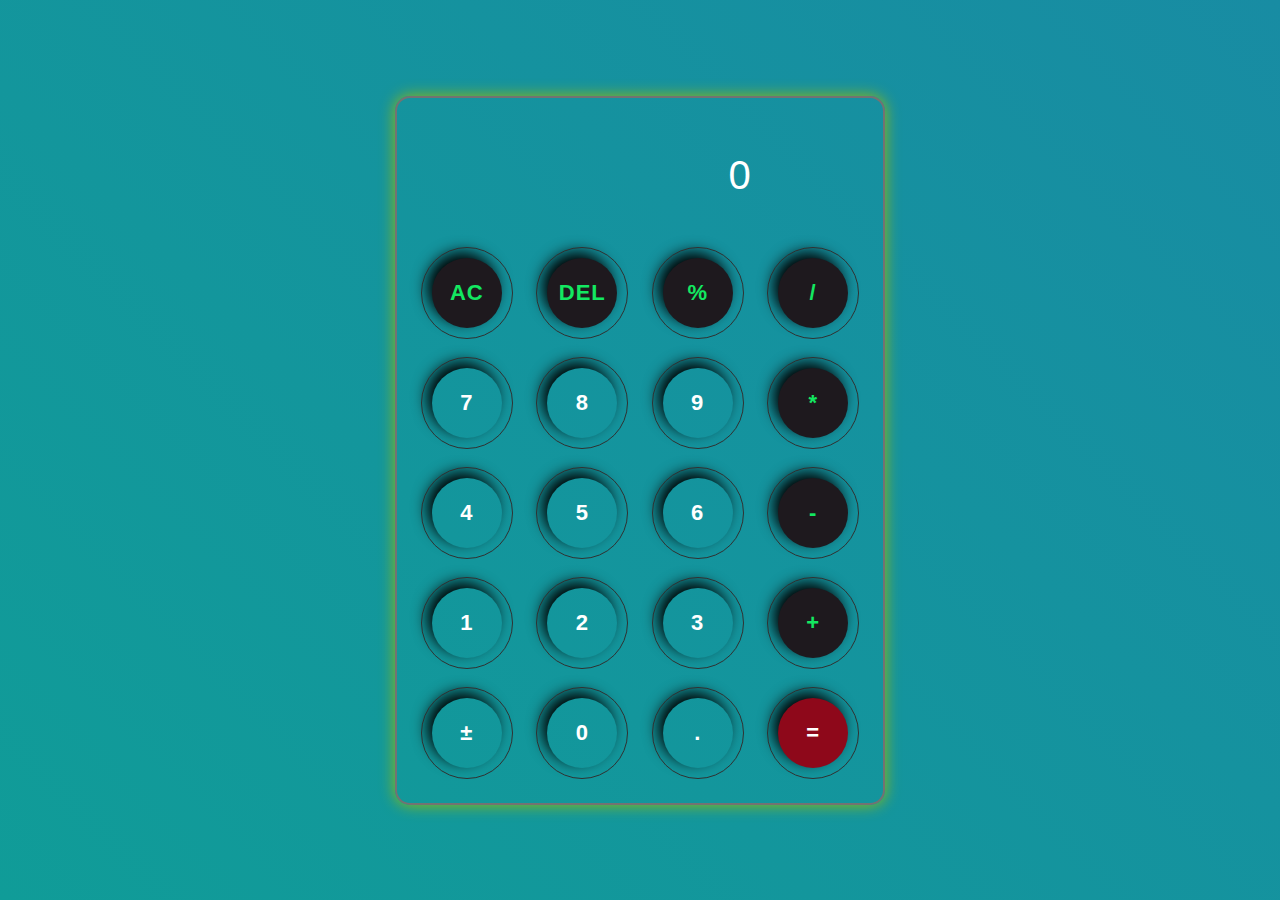
<file: CALCULATOR/index.html>
<!DOCTYPE html>
<html lang="en">
<head>
    <meta charset="UTF-8">
    <meta name="viewport" content="width=device-width, initial-scale=1.0">
    <title>Calculator</title>
    <link rel="stylesheet" href="style.css">
</head>
<body>
    <div class="calculator"> 
        <div class="display">
            <input type="text" id="inputBox" value="0" placeholder="0" disabled>
        </div>
         <div class="row">
            <button type="button" class="opr">AC</button>
            <button type="button" class="opr">DEL</button>
            <button type="button" class="opr">%</button>
            <button type="button" class="opr">/</button>
         </div>
         <div class="row">
            <button type="button">7</button>
            <button type="button">8</button>
            <button type="button">9</button>
            <button type="button" class="opr">*</button>
         </div>
         <div class="row">
            <button type="button">4</button>
            <button type="button">5</button>
            <button type="button">6</button>
            <button type="button" class="opr">-</button>
         </div>
         <div class="row">
            <button type="button">1</button>
            <button type="button">2</button>
            <button type="button">3</button>
            <button type="button" class="opr">+</button>
         </div>
         <div class="row">
            <button type="button" id="plusMinus">&#xB1</button>
            <button type="button">0</button>
            <button type="button">.</button>
            <button type="button" id="eqBtn">=</button>
         </div>
    </div>
    <script src="app.js"></script>
     
</body>
</html>
</file>
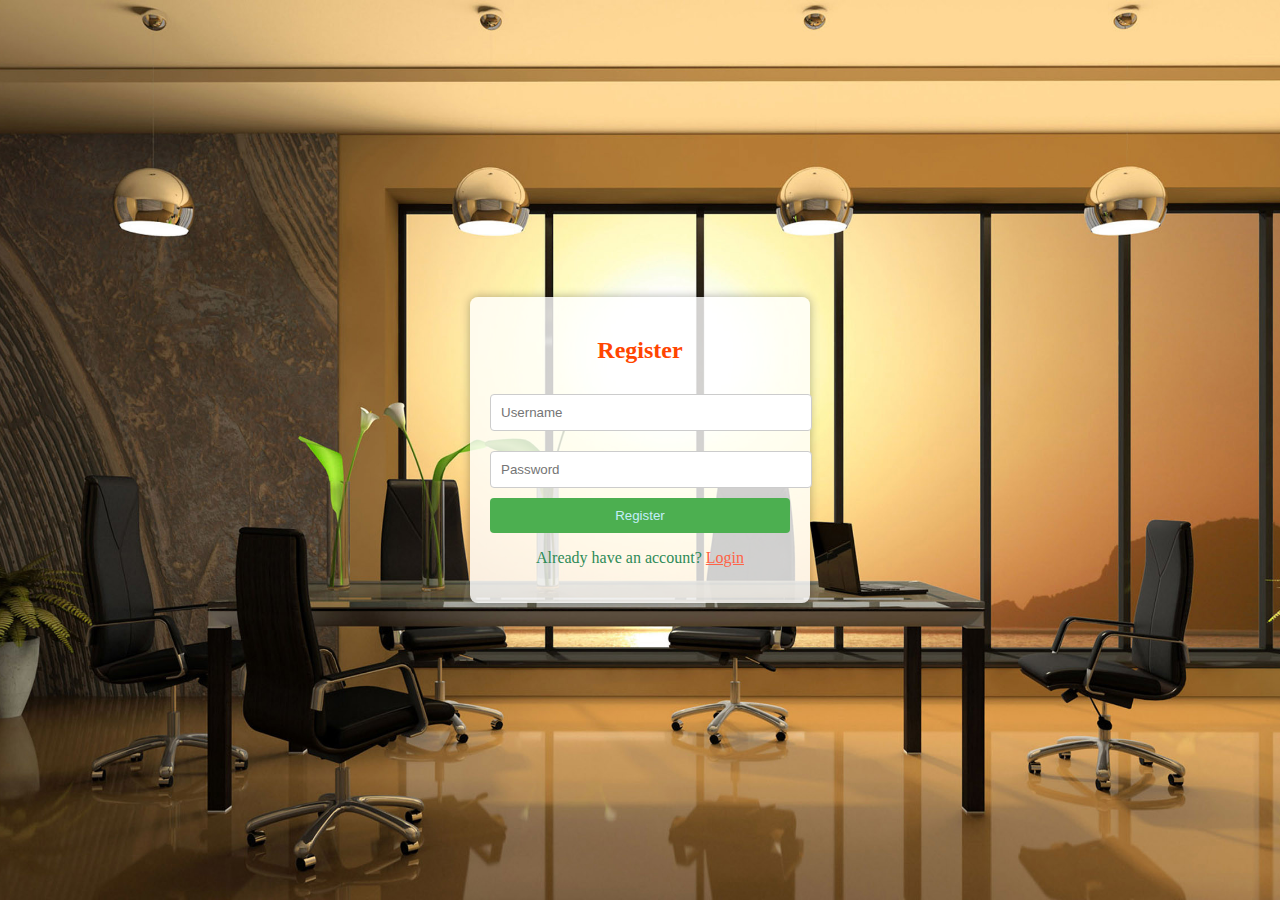
<file: Logic Authentication/index.html>
<!DOCTYPE html>
<html lang="en">
<head>
    <meta charset="UTF-8">
    <meta name="viewport" content="width=device-width, initial-scale=1.0">
    <title>Login Authentication</title>
    <link rel="stylesheet" href="styles.css">
</head>
<body>
    <img src="image/loginauth_img.jpg" id="backgroundImage" alt="Background Image">
    <div class="container">
        <div id="registerForm">
            <h2>Register</h2>
            <input type="text" id="registerUsername" placeholder="Username" required>
            <input type="password" id="registerPassword" placeholder="Password" required>
            <button onclick="register()">Register</button>
            <p>Already have an account? <a href="#" onclick="showLogin()">Login</a></p>
        </div>

        <div id="loginForm" style="display: none;">
            <h2>Login</h2>
            <input type="text" id="loginUsername" placeholder="Username" required>
            <input type="password" id="loginPassword" placeholder="Password" required>
            <button onclick="login()">Login</button>
            <p>Don't have an account? <a href="#" onclick="showRegister()">Register</a></p>
        </div>

        <div id="securedPage" style="display: none;">
            <h2>Welcome, <span id="usernameDisplay"></span></h2>
            <p>This is a secured page only accessible after login.</p>
            <button onclick="logout()">Logout</button>
        </div>
    </div>
    <script src="script.js"></script>
</body>
</html>
</file>
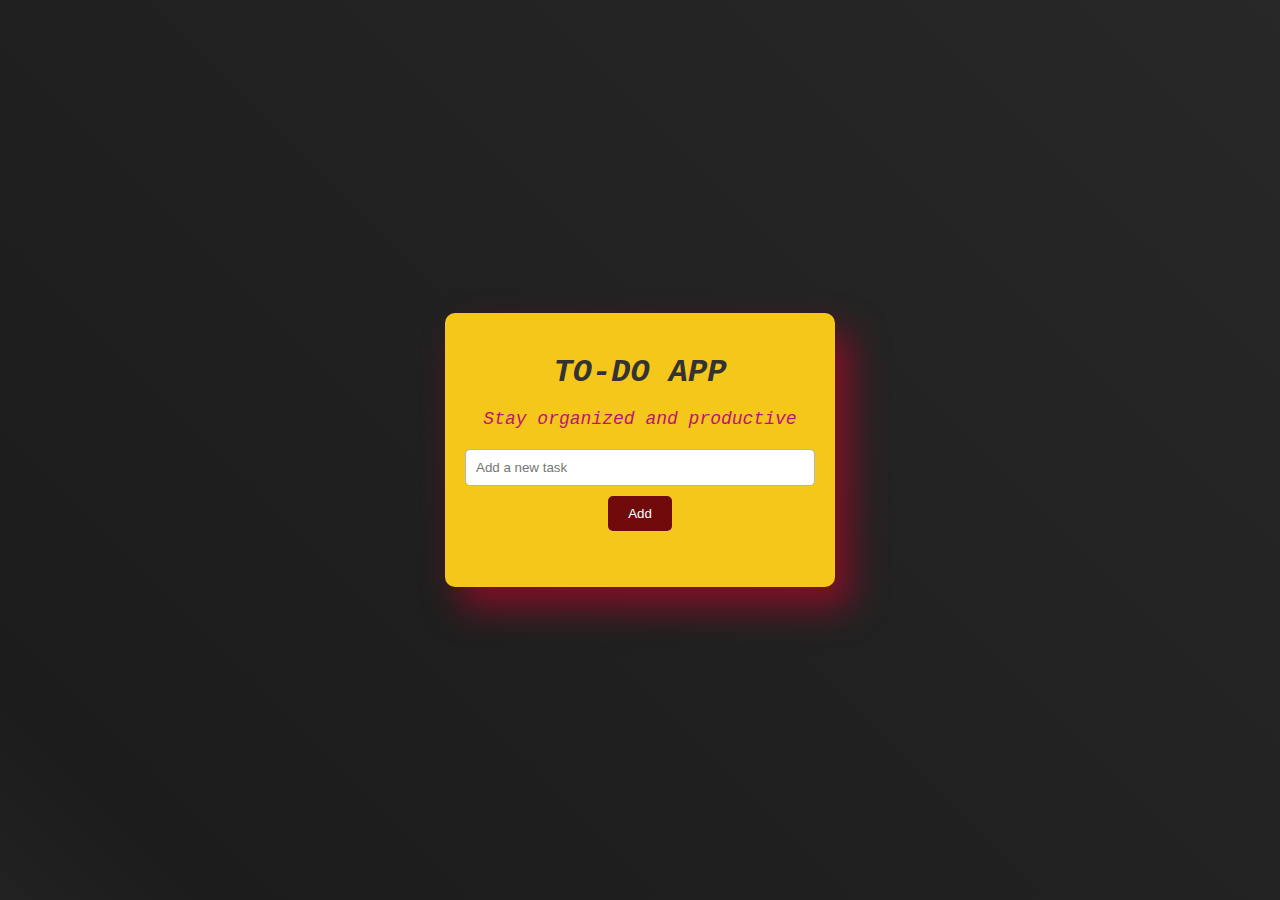
<file: to-do app/index.html>
<!DOCTYPE html>
<html lang="en">
<head>
    <meta charset="UTF-8">
    <meta name="viewport" content="width=device-width, initial-scale=1.0">
    <title>To-Do App</title>
    <link rel="stylesheet" href="styles.css">
</head>
<body>
    <div class="container">
        <h1><i><b>TO-DO APP</b></i></h1>
        <p class="tagline">Stay organized and productive</p>
        <input type="text" id="new-task" placeholder="Add a new task">
        <button onclick="addTask()">Add</button>
        <ul id="task-list"></ul>
    </div>
    <script src="app.js"></script>
</body>
</html>
</file>
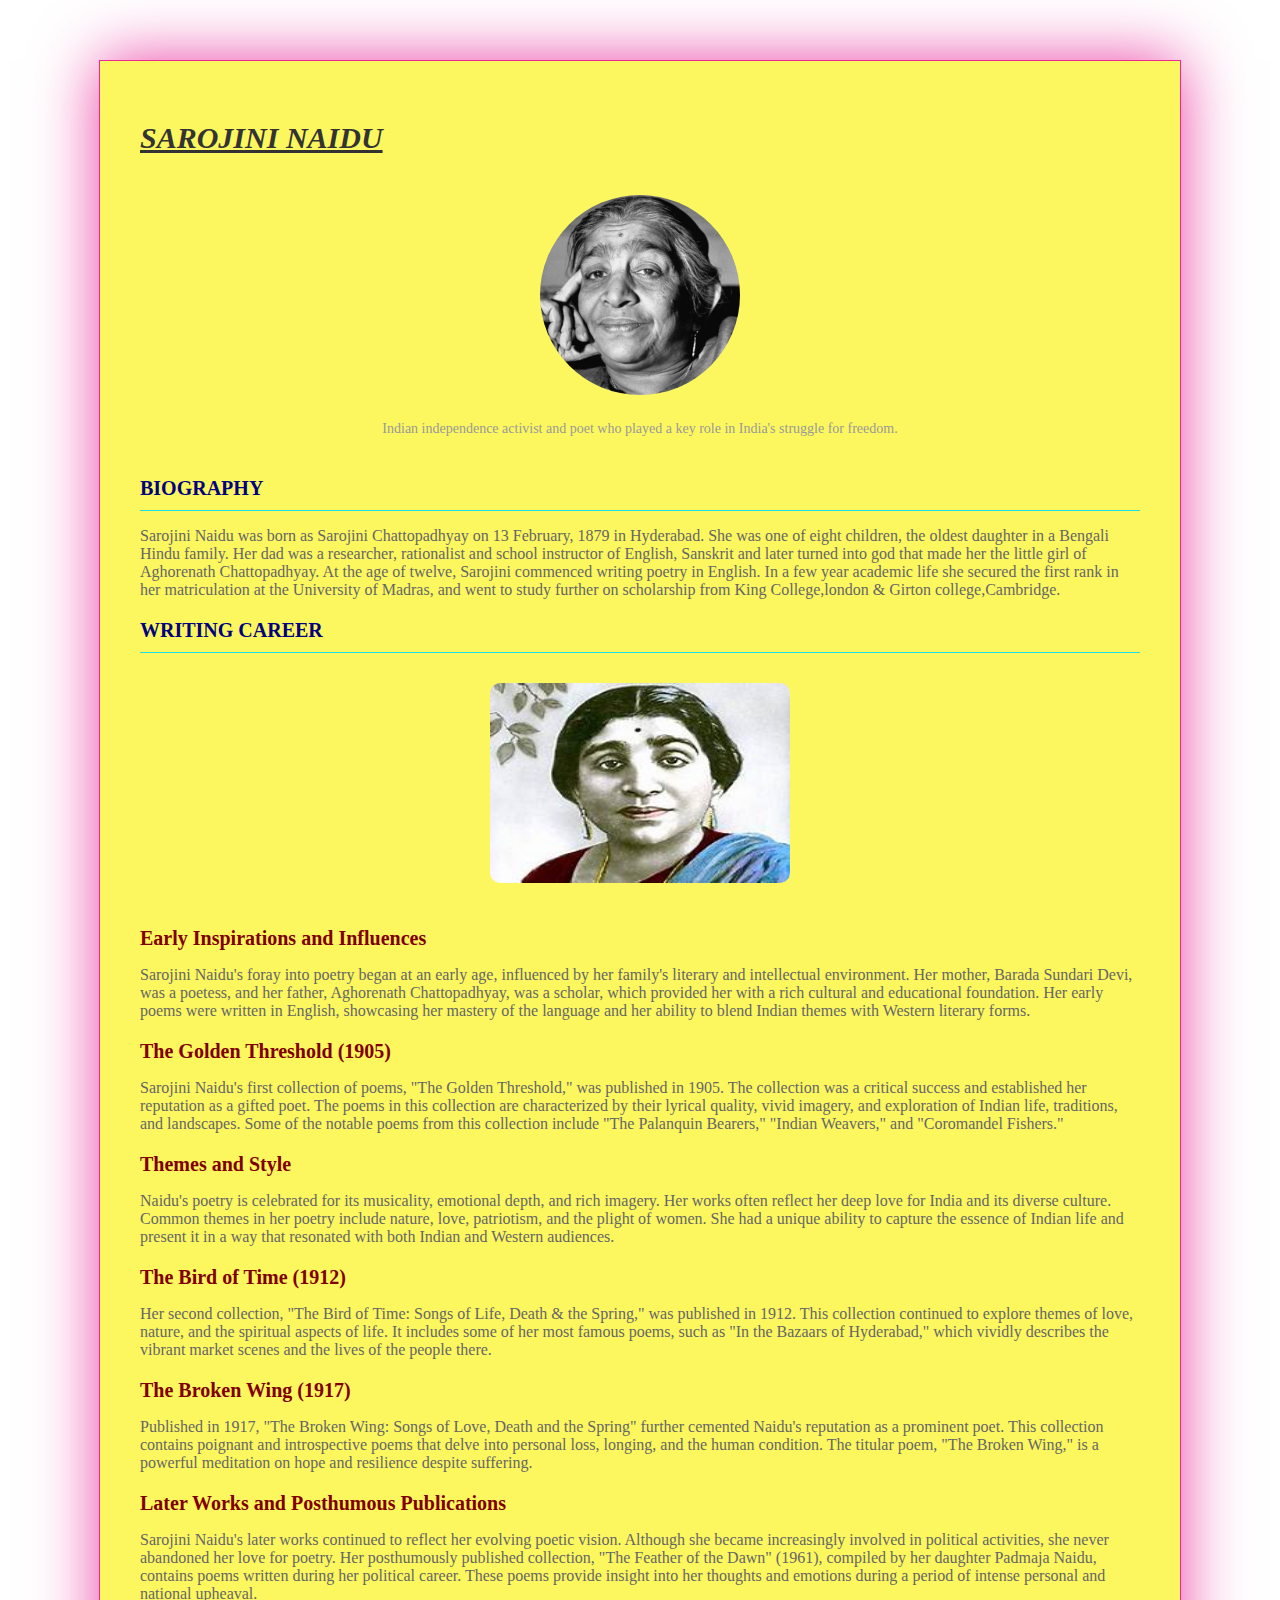
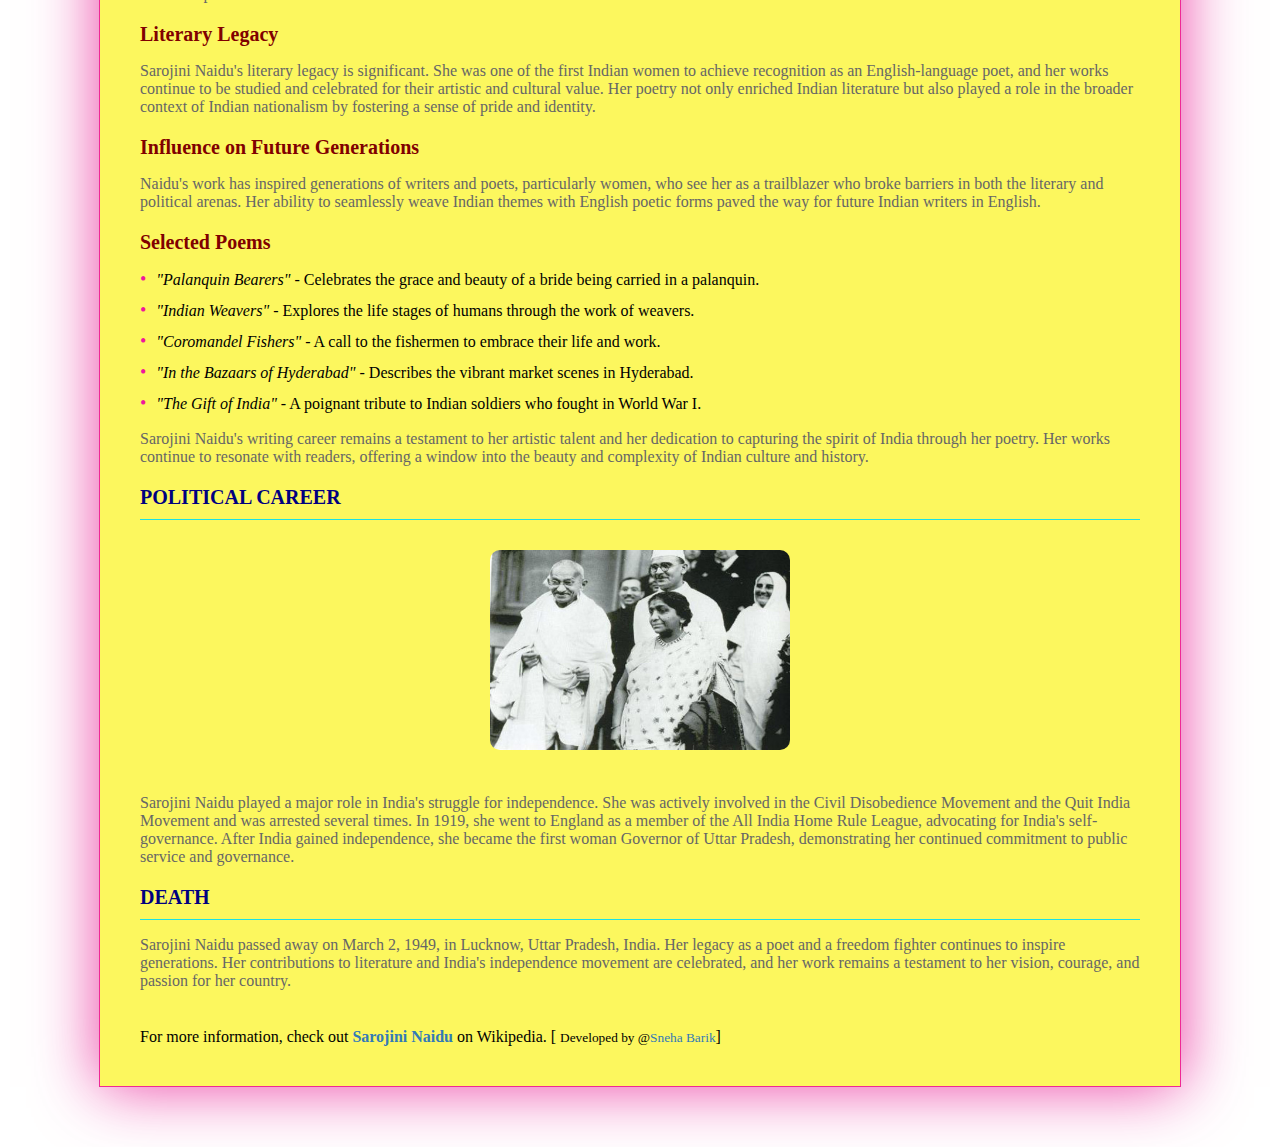
<file: tribute page/index.html>
<!DOCTYPE html>
<html lang="en">

<head>
    <link rel="stylesheet" href="style.css">
</head>

<body>

    <main id="main">
        <h1 id="title"><u><b><i>SAROJINI NAIDU</i></b></u></h1>

        <div id="img">
            <img src="image/sarojininaidu_img.jpg" id="image" alt="Error Loading Image"><br>
            <small id="caption">
                Indian independence activist and poet who played a key role in India's struggle for freedom.
            </small>
        </div>

        <div id="tribute-data">
            <h1 class="title-SN">BIOGRAPHY</h1>
            <p>
                Sarojini Naidu was born as Sarojini Chattopadhyay on 13 February, 1879 in Hyderabad. She was one of eight children, the oldest daughter in a Bengali Hindu family. Her dad was a researcher, rationalist and school instructor of English, Sanskrit and later turned into god that made her the little girl of Aghorenath Chattopadhyay. At the age of twelve, Sarojini commenced writing poetry in English. In a few year academic life she secured the first rank in her matriculation at the University of Madras, and went to study further on scholarship from King College,london & Girton college,Cambridge.
            </p>
            <h1 class="title-SN">WRITING CAREER</h1>
            <div class="section-img">
                <img src="image/sarojininaidu_poetry.jpg" class="section-image" alt="Writing Career Image">
            </div>
            <h2>Early Inspirations and Influences</h2>
            <p>Sarojini Naidu's foray into poetry began at an early age, influenced by her family's literary and intellectual environment. Her mother, Barada Sundari Devi, was a poetess, and her father, Aghorenath Chattopadhyay, was a scholar, which provided her with a rich cultural and educational foundation. Her early poems were written in English, showcasing her mastery of the language and her ability to blend Indian themes with Western literary forms.</p>

             <h2>The Golden Threshold (1905)</h2>
             <p>Sarojini Naidu's first collection of poems, "The Golden Threshold," was published in 1905. The collection was a critical success and established her reputation as a gifted poet. The poems in this collection are characterized by their lyrical quality, vivid imagery, and exploration of Indian life, traditions, and landscapes. Some of the notable poems from this collection include "The Palanquin Bearers," "Indian Weavers," and "Coromandel Fishers."</p>

              <h2>Themes and Style</h2>
              <p>Naidu's poetry is celebrated for its musicality, emotional depth, and rich imagery. Her works often reflect her deep love for India and its diverse culture. Common themes in her poetry include nature, love, patriotism, and the plight of women. She had a unique ability to capture the essence of Indian life and present it in a way that resonated with both Indian and Western audiences.</p>

             <h2>The Bird of Time (1912)</h2>
             <p>Her second collection, "The Bird of Time: Songs of Life, Death & the Spring," was published in 1912. This collection continued to explore themes of love, nature, and the spiritual aspects of life. It includes some of her most famous poems, such as "In the Bazaars of Hyderabad," which vividly describes the vibrant market scenes and the lives of the people there.</p>

             <h2>The Broken Wing (1917)</h2>
             <p>Published in 1917, "The Broken Wing: Songs of Love, Death and the Spring" further cemented Naidu's reputation as a prominent poet. This collection contains poignant and introspective poems that delve into personal loss, longing, and the human condition. The titular poem, "The Broken Wing," is a powerful meditation on hope and resilience despite suffering.</p>

             <h2>Later Works and Posthumous Publications</h2>
            <p>Sarojini Naidu's later works continued to reflect her evolving poetic vision. Although she became increasingly involved in political activities, she never abandoned her love for poetry. Her posthumously published collection, "The Feather of the Dawn" (1961), compiled by her daughter Padmaja Naidu, contains poems written during her political career. These poems provide insight into her thoughts and emotions during a period of intense personal and national upheaval.</p>

            <h2>Literary Legacy</h2>
            <p>Sarojini Naidu's literary legacy is significant. She was one of the first Indian women to achieve recognition as an English-language poet, and her works continue to be studied and celebrated for their artistic and cultural value. Her poetry not only enriched Indian literature but also played a role in the broader context of Indian nationalism by fostering a sense of pride and identity.</p>

            <h2>Influence on Future Generations</h2>
            <p>Naidu's work has inspired generations of writers and poets, particularly women, who see her as a trailblazer who broke barriers in both the literary and political arenas. Her ability to seamlessly weave Indian themes with English poetic forms paved the way for future Indian writers in English.</p>

            <h2>Selected Poems</h2>
            <ul>
                <li><i>"Palanquin Bearers"</i> - Celebrates the grace and beauty of a bride being carried in a palanquin.</li>
                <li><i>"Indian Weavers"</i> - Explores the life stages of humans through the work of weavers.</li>
                <li><i>"Coromandel Fishers"</i> - A call to the fishermen to embrace their life and work.</li>
                <li><i>"In the Bazaars of Hyderabad"</i> - Describes the vibrant market scenes in Hyderabad.</li>
                <li><i>"The Gift of India"</i> - A poignant tribute to Indian soldiers who fought in World War I.</li>
            </ul>
            <p>Sarojini Naidu's writing career remains a testament to her artistic talent and her dedication to capturing the spirit of India through her poetry. Her works continue to resonate with readers, offering a window into the beauty and complexity of Indian culture and history.</p>
            <h1 class="title-SN">POLITICAL CAREER</h1>
            <div class="section-img">
                <img src="image/Gandhi_Naidu_politics.avif" class="section-image" alt="Political Career Image">
            </div>
            <p>
                Sarojini Naidu played a major role in India's struggle for independence. She was actively involved in the Civil Disobedience Movement and the Quit India Movement and was arrested several times. In 1919, she went to England as a member of the All India Home Rule League, advocating for India's self-governance. After India gained independence, she became the first woman Governor of Uttar Pradesh, demonstrating her continued commitment to public service and governance.
            </p>
            <h1 class="title-SN">DEATH</h1>
            <p>
                Sarojini Naidu passed away on March 2, 1949, in Lucknow, Uttar Pradesh, India. Her legacy as a poet and a freedom fighter continues to inspire generations. Her contributions to literature and India's independence movement are celebrated, and her work remains a testament to her vision, courage, and passion for her country.
            </p>
        </div>

        <br>
        For more information, check out <a id="tribute-link" href="https://en.wikipedia.org/wiki/Sarojini_Naidu"><b>Sarojini Naidu</b></a> on Wikipedia. [
        <small>Developed by @<a href="#">Sneha Barik</a></small>]

    </main>

</body>

</html>
</file>
<file: CALCULATOR/style.css>
*{
    margin: 0;
    padding: 0;
    box-sizing: border-box;
    font-family: Arial, Helvetica, sans-serif;
    letter-spacing: 1px;
}

body{
    min-height: 100vh;
    max-width: 100%;
    display: flex;
    justify-content: center;
    align-items: center;
    background: linear-gradient(45deg,#109c98,#188ca3);
}

.calculator{
    padding: 15px;
    box-shadow: 0 0 15px #95bc0a;
    border: 2px solid rgb(116,114,114);
    border-radius: 15px;
}

.display input
{
    width: 360px;
    border: none;
    outline: none;
    padding: 30px;
    margin: 10px;
    background: transparent;
    color: #fff;
    font-size: 40px;
    text-align: right;
    cursor: pointer;
}
 
input ::placeholder{
    color: #fff;
}

button{
    width: 70px;
    height: 70px;
    margin: 20px;
    background: transparent;
    color: #fff;
    font-size: 22px;
    font-weight: 700;
    border: 0;
    border-radius: 60%;
    box-shadow: -5px -6px 15px #000;
    outline: 1px solid #313131;
    outline-offset: 10px;
    cursor: pointer;
}

button:active{
    background: #000;
    transform:translate(3px,3px);
}

.opr{
    color: #13e861;
    background: #1e191e;
    font-weight: 800;
}

#eqBtn{
    background: rgb(142, 8, 26);
    font-weight: 900;
}
</file>
<file: Logic Authentication/styles.css>
body {
    font-family: 'Papyrus',fantasy;
    display: flex;
    justify-content: center;
    align-items: center;
    height: 100vh;
    margin: 0;
    position: relative;
}

#backgroundImage {
    position: absolute;
    top: 0;
    left: 0;
    width: 100%;
    height: 100%;
    object-fit: cover;
    z-index: -1;
}

.container {
    background: rgba(255, 255, 255, 0.8);
    padding: 20px;
    border-radius: 8px;
    box-shadow: 0 0 10px rgba(0, 0, 0, 0.3);
    width: 300px;
    text-align: center;
    position: relative;
    z-index: 1;
}

input {
    width: 100%;
    padding: 10px;
    margin: 10px 0;
    border: 1px solid #ccc;
    border-radius: 4px;
}

button {
    width: 100%;
    padding: 10px;
    background-color: #4CAF50;
    color: rgb(196, 238, 249);
    border: none;
    border-radius: 4px;
    cursor: pointer;
    transition: background-color 0.3s;
}

button:hover {
    background-color: #45a049;
}

a {
    color: #FF6347;
    cursor: pointer;
}

a:hover {
    text-decoration: underline;
}

h2 {
    color: #FF4500;
}

p {
    color: #2E8B57;
}
</file>
<file: to-do app/styles.css>
body {
  font-family: 'Courier New', Courier, monospace;
  background: linear-gradient(45deg, #707070, #1c1c1c, #2f2d2d, #0c0c0c);
  background-size: 400% 400%;
  animation: gradientAnimation 15s ease infinite;
  display: flex;
  justify-content: center;
  align-items: center;
  height: 100vh;
  margin: 0;
  color: #fff;
}

@keyframes gradientAnimation {
  0% { background-position: 0% 50%; }
  50% { background-position: 100% 50%; }
  100% { background-position: 0% 50%; }
}

.container {
  background: #f5c71a;
  color: #333;
  padding: 20px;
  border-radius: 10px;
  box-shadow: 15px 20px 35px rgba(170, 9, 41, 0.705);
  width: 350px;
  text-align: center;
}

h1 {
  margin-bottom: 5px;
  color: #333;
}

.tagline {
  margin-bottom: 20px;
  color: #bd1276;
  font-size: large;
  font-weight: 100;
  font-style: italic;
}

input[type="text"] {
  width: calc(100% - 22px);
  padding: 10px;
  margin-bottom: 10px;
  border: 1px solid #bab0b0;
  border-radius: 5px;
}

button {
  padding: 10px 20px;
  border: none;
  background: #710a0a;
  color: white;
  border-radius: 5px;
  cursor: pointer;
  margin-bottom: 20px;
  transition: background 0.3s;
}

button:hover {
  background: #38d9a9;
}

ul {
  list-style: none;
  padding: 0;
}

li {
  padding: 10px;
  background: #f1f3f5;
  border: 1px solid #ddd;
  border-radius: 5px;
  margin-bottom: 10px;
  display: flex;
  justify-content: space-between;
  align-items: center;
}

li.done {
  text-decoration: line-through;
  color: #888;
}

li .done-btn, li .delete-btn {
  padding: 5px 10px;
  border: none;
  border-radius: 5px;
  cursor: pointer;
  transition: background 0.3s;
}

li .done-btn {
  background: #51cf66;
  color: white;
}

li .done-btn:hover {
  background: #69db7c;
}

li .delete-btn {
  background: #ff6b6b;
  color: white;
}

li .delete-btn:hover {
  background: #ff8787;
}
</file>
<file: tribute page/style.css>
#main {  
    font-family: Georgia, 'Times New Roman', Times, serif;
    max-width: 1000px;  
    margin: 60px auto;  
    padding: 40px;  
    background-color: #fcf75e;  
    border: 1px solid #ee2995;  
    box-shadow: 0 0 60px rgba(229, 9, 138, 0.781);  
  }  
    
  h1 {  
    font-size: 30px;  
    font-weight: bold;  
    margin-bottom: 20px;  
    color: #333;  
  }  
    
  h2 {  
    font-size: 20px;  
    font-weight: bold;  
    margin-bottom: 15px;  
    color: #800000;  
  }  
    
  p {  
    font-size: 16px;  
    margin-bottom: 20px;  
    color: #666;  
  }  
    
  #img {  
    text-align: center;  
    margin-bottom: 40px;  
  }  
    
  #image {  
    width: 200px;  
    height: 200px;  
    border-radius: 50%;  
    margin: 20px;  
  }  
    
  #caption {  
    font-size: 14px;  
    color: #999;  
    margin-top: 10px;  
  }  
    
  .title-SN {  
    font-size: 20px;  
    font-weight: bold;  
    margin-bottom: 10px;  
    color: #000080;  
    border-bottom: 1px solid #1ce0e4;  
    padding-bottom: 10px;  
  }  
    
  .section-img {  
    text-align: center;  
    margin-bottom: 20px;  
  }  
    
  .section-image {  
    width: 300px;  
    height: 200px;  
    border-radius: 10px;  
    margin: 20px;  
  }  
    
  ul {  
    list-style: none;  
    padding: 0;  
    margin: 0;  
  }  
    
  li {  
    margin-bottom: 10px;  
  }  
    
  li:before {  
    content: "\2022";  
    font-size: 18px;  
    color: #ef179c;  
    margin-right: 10px;  
  }  
    
  a {  
    text-decoration: none;  
    color: #337ab7;  
  }  
    
  a:hover {  
    color: #23527c;  
  }  
    
  #tribute-link {  
    font-size: 16px;  
    font-weight: bold;  
    color: #337ab7;  
  }  
    
  #tribute-link:hover {  
    color: #591706;  
  }
</file>
